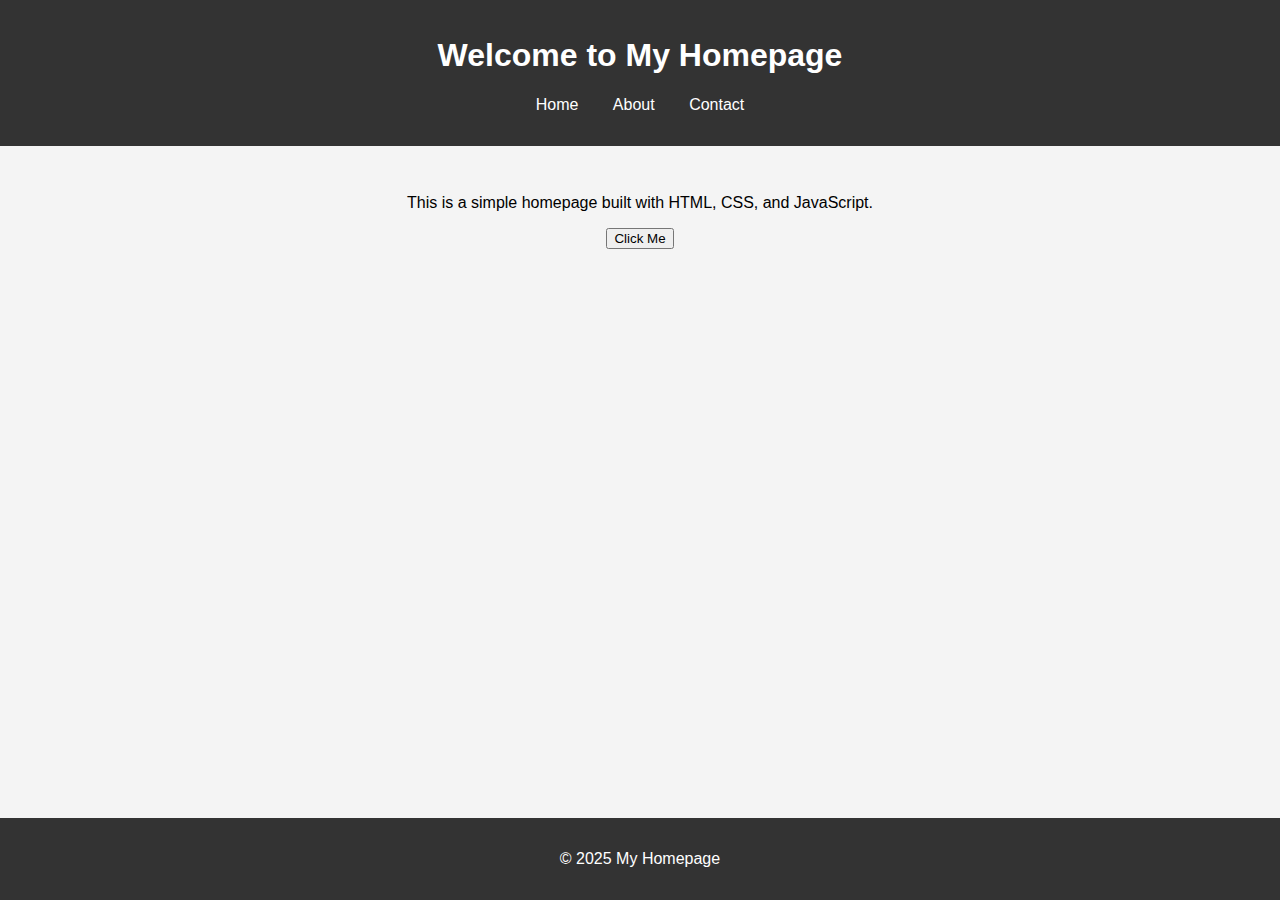
<file: static/previews/41b021c5-5259-4578-ab4f-a262807cf761/index.html>
<!DOCTYPE html>
<html lang="en">
<head>
    <meta charset="UTF-8">
    <meta name="viewport" content="width=device-width, initial-scale=1.0">
    <title>Basic Homepage</title>
    <link rel="stylesheet" href="styles.css">
</head>
<body>
    <header>
        <h1>Welcome to My Homepage</h1>
        <nav>
            <ul>
                <li><a href="#">Home</a></li>
                <li><a href="#">About</a></li>
                <li><a href="#">Contact</a></li>
            </ul>
        </nav>
    </header>
    <main>
        <p>This is a simple homepage built with HTML, CSS, and JavaScript.</p>
        <button onclick="showMessage()">Click Me</button>
        <p id="message"></p>
    </main>
    <footer>
        <p>&copy; 2025 My Homepage</p>
    </footer>
    <script src="script.js"></script>
</body>
</html>
</file>
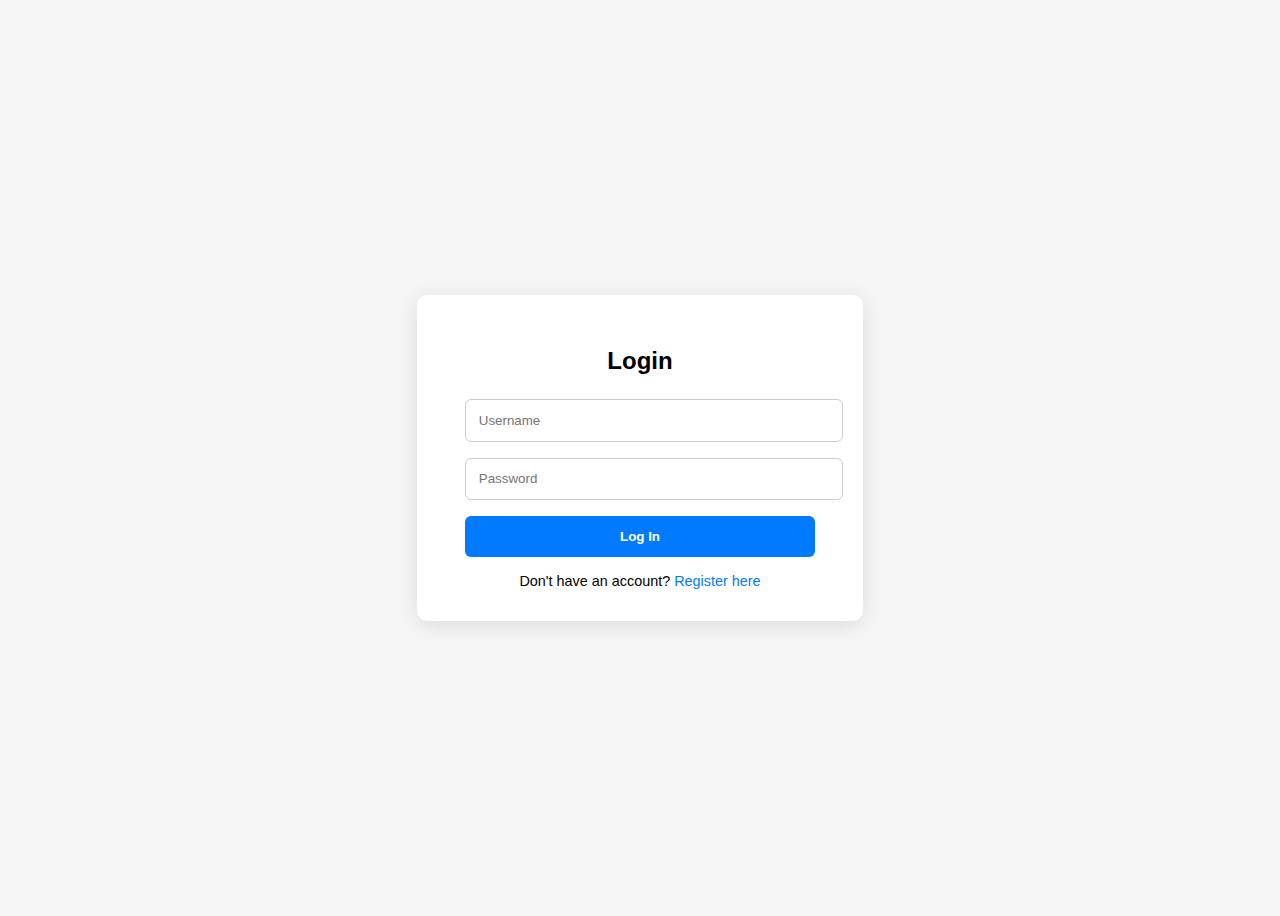
<file: templates/login.html>
<!DOCTYPE html>
<html lang="en">
<head>
    <meta charset="UTF-8">
    <title>Login</title>
    <style>
        body {
            background: #f5f5f5;
            font-family: sans-serif;
            display: flex;
            justify-content: center;
            align-items: center;
            height: 100vh;
        }
        .login-box {
            background: white;
            padding: 2rem 3rem;
            border-radius: 10px;
            box-shadow: 0 4px 20px rgba(0,0,0,0.1);
            width: 350px;
        }
        h2 {
            text-align: center;
            margin-bottom: 1.5rem;
        }
        input[type="text"],
        input[type="password"] {
            width: 100%;
            padding: 0.8rem;
            margin-bottom: 1rem;
            border: 1px solid #ccc;
            border-radius: 6px;
        }
        button {
            width: 100%;
            padding: 0.8rem;
            background: #007bff;
            color: white;
            border: none;
            border-radius: 6px;
            font-weight: bold;
        }
        .register-link {
            text-align: center;
            margin-top: 1rem;
            font-size: 0.9rem;
        }
        .register-link a {
            color: #007bff;
            text-decoration: none;
        }
    </style>
</head>
<body>
    <div class="login-box">
        <h2>Login</h2>
        <form method="POST">
            <input type="text" name="username" placeholder="Username" required>
            <input type="password" name="password" placeholder="Password" required>
            <button type="submit">Log In</button>
        </form>
        <div class="register-link">
            Don't have an account? <a href="{{ url_for('register') }}">Register here</a>
        </div>
    </div>
</body>
</html>
</file>
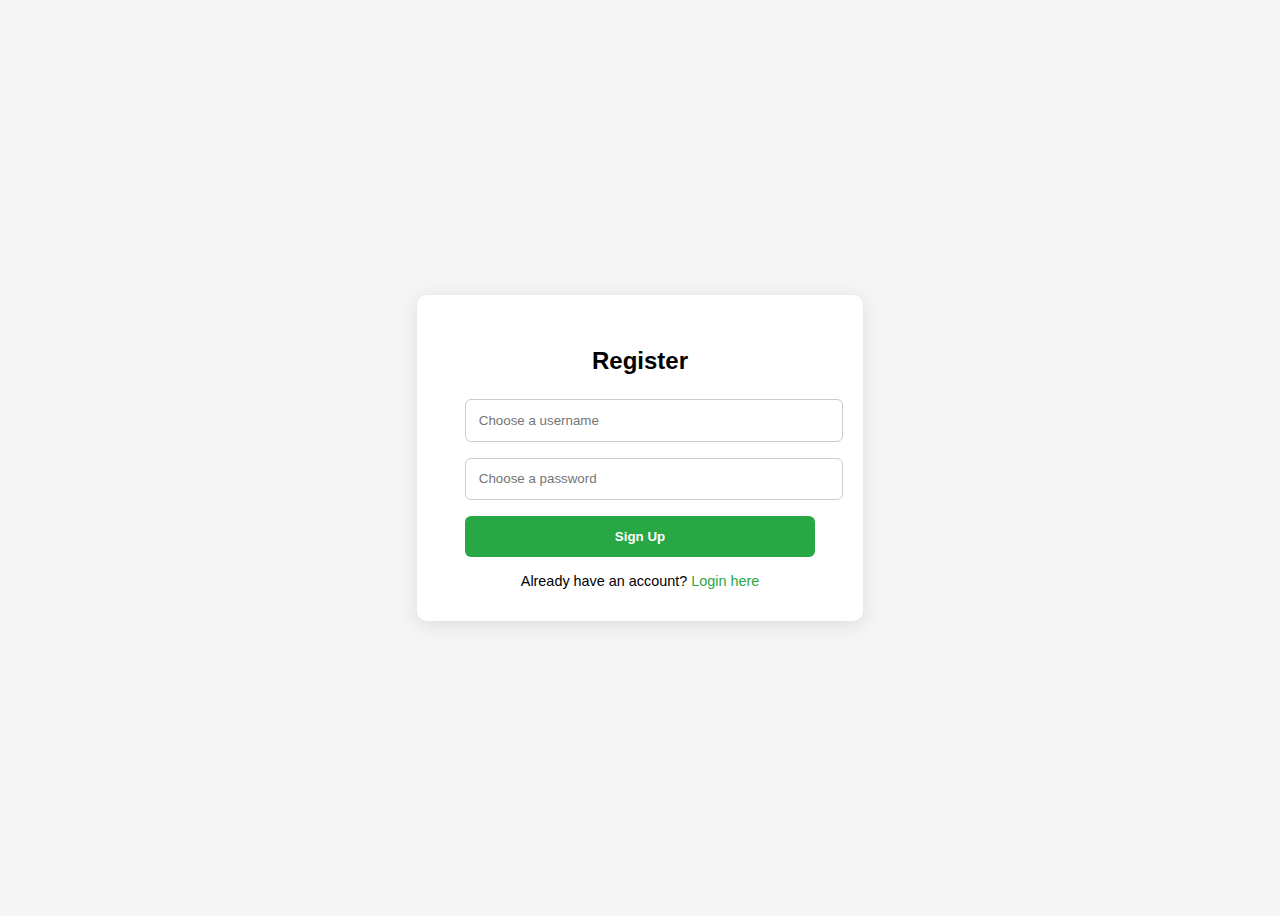
<file: templates/register.html>
<!DOCTYPE html>
<html lang="en">
<head>
    <meta charset="UTF-8">
    <title>Register</title>
    <style>
        body {
            background: #f5f5f5;
            font-family: sans-serif;
            display: flex;
            justify-content: center;
            align-items: center;
            height: 100vh;
        }
        .register-box {
            background: white;
            padding: 2rem 3rem;
            border-radius: 10px;
            box-shadow: 0 4px 20px rgba(0,0,0,0.1);
            width: 350px;
        }
        h2 {
            text-align: center;
            margin-bottom: 1.5rem;
        }
        input[type="text"],
        input[type="password"] {
            width: 100%;
            padding: 0.8rem;
            margin-bottom: 1rem;
            border: 1px solid #ccc;
            border-radius: 6px;
        }
        button {
            width: 100%;
            padding: 0.8rem;
            background: #28a745;
            color: white;
            border: none;
            border-radius: 6px;
            font-weight: bold;
        }
        .login-link {
            text-align: center;
            margin-top: 1rem;
            font-size: 0.9rem;
        }
        .login-link a {
            color: #28a745;
            text-decoration: none;
        }
    </style>
</head>
<body>
    <div class="register-box">
        <h2>Register</h2>
        <form method="POST">
            <input type="text" name="username" placeholder="Choose a username" required>
            <input type="password" name="password" placeholder="Choose a password" required>
            <button type="submit">Sign Up</button>
        </form>
        <div class="login-link">
            Already have an account? <a href="{{ url_for('login') }}">Login here</a>
        </div>
    </div>
</body>
</html>
</file>
<file: static/previews/41b021c5-5259-4578-ab4f-a262807cf761/styles.css>
body {
    font-family: Arial, sans-serif;
    margin: 0;
    padding: 0;
    background-color: #f4f4f4;
}

header {
    background-color: #333;
    color: white;
    padding: 1em 0;
    text-align: center;
}

nav ul {
    list-style: none;
    padding: 0;
}

nav ul li {
    display: inline;
    margin: 0 15px;
}

nav ul li a {
    color: white;
    text-decoration: none;
}

main {
    padding: 2em;
    text-align: center;
}

footer {
    background-color: #333;
    color: white;
    text-align: center;
    padding: 1em 0;
    position: fixed;
    bottom: 0;
    width: 100%;
}
</file>
